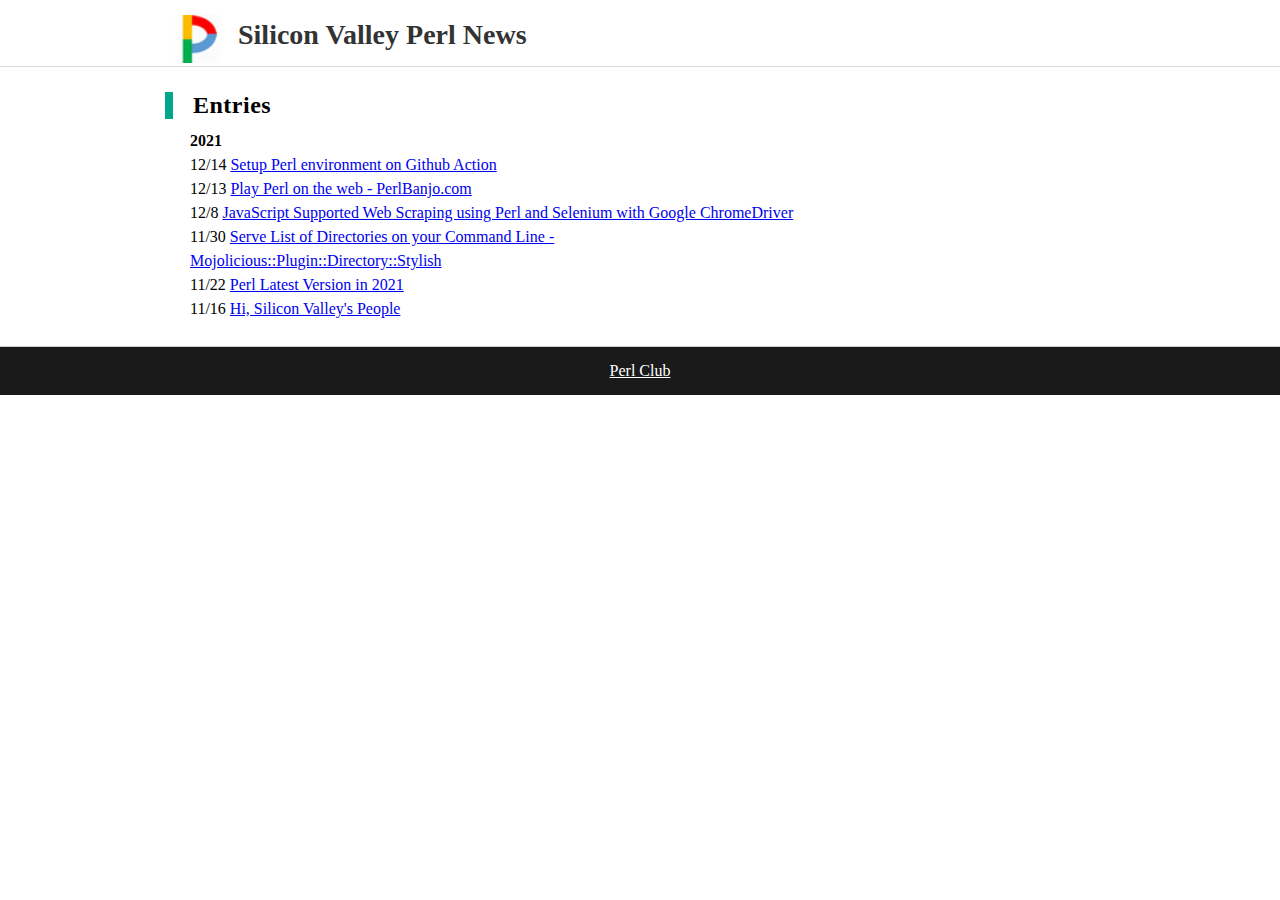
<file: list.html>
<!DOCTYPE html>
<html>
  <head>
    <!-- Google Automatic Advertising -->
<script async src="https://pagead2.googlesyndication.com/pagead/js/adsbygoogle.js?client=ca-pub-4525414114581084"
     crossorigin="anonymous"></script>

<!-- meta -->
<meta charset="UTF-8">
<meta name="viewport" content="width=device-width,initial-scale=1.0,minimum-scale=1.0">
<link rel="icon" type="image/x-icon" href="/images/siliconvalley_logo.png">
<link rel="stylesheet" type="text/css" href="/css/common.css">

<!-- Global site tag (gtag.js) - Google Analytics -->
<script async src="https://www.googletagmanager.com/gtag/js?id=G-SDHRVPJTWN"></script>
<script>
  window.dataLayer = window.dataLayer || [];
  function gtag(){dataLayer.push(arguments);}
  gtag('js', new Date());

  gtag('config', 'G-SDHRVPJTWN');
</script>

<title>Entries - Silicon Valley Perl News</title>
<meta name="description" content="Entries of Silicon Valley Perl News">
  </head>
  <body>
    <div class="container">
      <div class="header">
        <!-- header -->
<div class="main">
  <h1>
    <a href="/">Silicon Valley Perl News</a>
  </h1>
</div>

      </div>
      <div class="main">
        <div class="content">
          <div class="entry">
  <div class="top">
    <!-- top -->

  </div>
  <div class="middle">
    <h2><a href="/list.html">Entries</a></h2>
<ul>
  <li style="list-style:none;">
    <b>2021</b>
  </li>
  <li style="list-style:none">
    12/14 <a href="/blog/20211214114342.html">Setup Perl environment on Github Action</a>
  </li>
  <li style="list-style:none">
    12/13 <a href="/blog/20211213135901.html">Play Perl on the web - PerlBanjo.com</a>
  </li>
  <li style="list-style:none">
    12/8 <a href="/blog/20211208112204.html">JavaScript Supported Web Scraping using Perl and Selenium with Google ChromeDriver</a>
  </li>
  <li style="list-style:none">
    11/30 <a href="/blog/20211130104741.html">Serve List of Directories on your Command Line - Mojolicious::Plugin::Directory::Stylish</a>
  </li>
  <li style="list-style:none">
    11/22 <a href="/blog/20211122154818.html">Perl Latest Version in 2021</a>
  </li>
  <li style="list-style:none">
    11/16 <a href="/blog/20211116104914.html">Hi, Silicon Valley's People</a>
  </li>
</ul>

  </div>
  <div class="bottom">
    <!-- bottom -->

  </div>
</div>

        </div>
        <div class="side">
          
        </div>
      </div>
      <div class="footer">
        <div class="perlri_link">
  <a rel="nofollow" href="https://perlclub.net/en">Perl Club</a>
</div>

      </div>
    </div>
  </body>
</html>
</file>
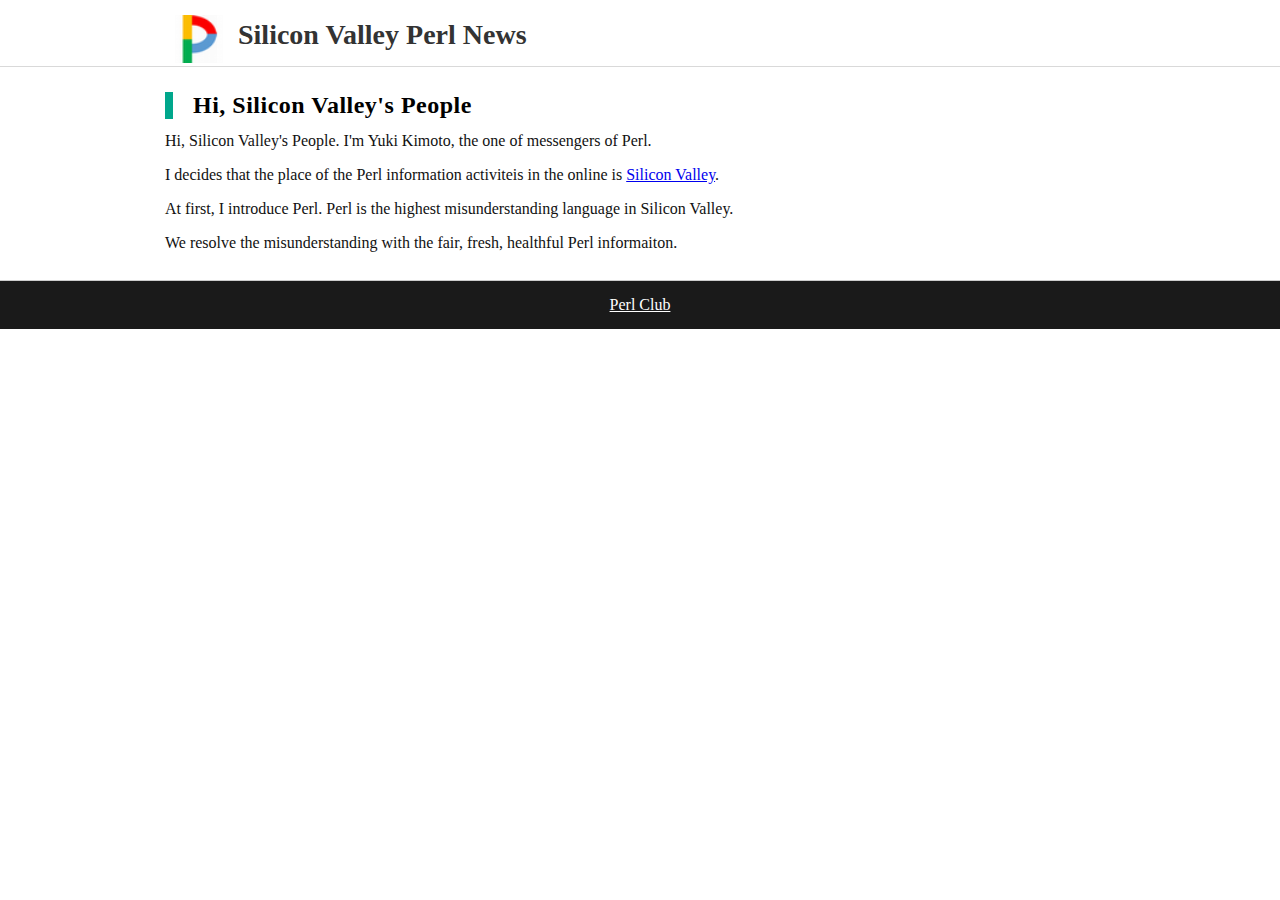
<file: blog/20211116104914.html>
<!DOCTYPE html>
<html>
  <head>
    <!-- Google Automatic Advertising -->
<script async src="https://pagead2.googlesyndication.com/pagead/js/adsbygoogle.js?client=ca-pub-4525414114581084"
     crossorigin="anonymous"></script>

<!-- meta -->
<meta charset="UTF-8">
<meta name="viewport" content="width=device-width,initial-scale=1.0,minimum-scale=1.0">
<link rel="icon" type="image/x-icon" href="/images/siliconvalley_logo.png">
<link rel="stylesheet" type="text/css" href="/css/common.css">

<!-- Global site tag (gtag.js) - Google Analytics -->
<script async src="https://www.googletagmanager.com/gtag/js?id=G-SDHRVPJTWN"></script>
<script>
  window.dataLayer = window.dataLayer || [];
  function gtag(){dataLayer.push(arguments);}
  gtag('js', new Date());

  gtag('config', 'G-SDHRVPJTWN');
</script>

<title>Hi, Silicon Valley's People - Silicon Valley Perl News</title>
<meta name="description" content="Hi, Silicon Valley's People. I'm Yuki Kimoto, the one of messengers of Perl.">
  </head>
  <body>
    <div class="container">
      <div class="header">
        <!-- header -->
<div class="main">
  <h1>
    <a href="/">Silicon Valley Perl News</a>
  </h1>
</div>

      </div>
      <div class="main">
        <div class="content">
          <div class="entry">
  <div class="top">
    <!-- top -->

  </div>
  <div class="middle">
    <h2><a href="/blog/20211116104914.html">Hi, Silicon Valley's People</a></h2>
<p>
  Hi, Silicon Valley's People. I'm Yuki Kimoto, the one of messengers of Perl.
</p>
<div style="width:calc(100% - 30px);margin:10px auto;">
  <script async src="https://pagead2.googlesyndication.com/pagead/js/adsbygoogle.js?client=ca-pub-4525414114581084"
       crossorigin="anonymous"></script>
  <ins class="adsbygoogle"
       style="display:block"
       data-ad-client="ca-pub-4525414114581084"
       data-ad-slot="2828858335"
       data-ad-format="auto"
       data-full-width-responsive="true"></ins>
  <script>
       (adsbygoogle = window.adsbygoogle || []).push({});
  </script>
</div>


<p>
  I decides that the place of the Perl information activiteis in the online is <a href="https://en.wikipedia.org/wiki/Silicon_Valley">Silicon Valley</a>.
</p>
<p>
  At first, I introduce Perl. Perl is the highest misunderstanding language in Silicon Valley.
</p>
<p>
  We resolve the misunderstanding with the fair, fresh, healthful Perl informaiton.
</p>

  </div>
  <div class="bottom">
    <!-- bottom -->

  </div>
</div>

        </div>
        <div class="side">
          
        </div>
      </div>
      <div class="footer">
        <div class="perlri_link">
  <a rel="nofollow" href="https://perlclub.net/en">Perl Club</a>
</div>

      </div>
    </div>
  </body>
</html>
</file>
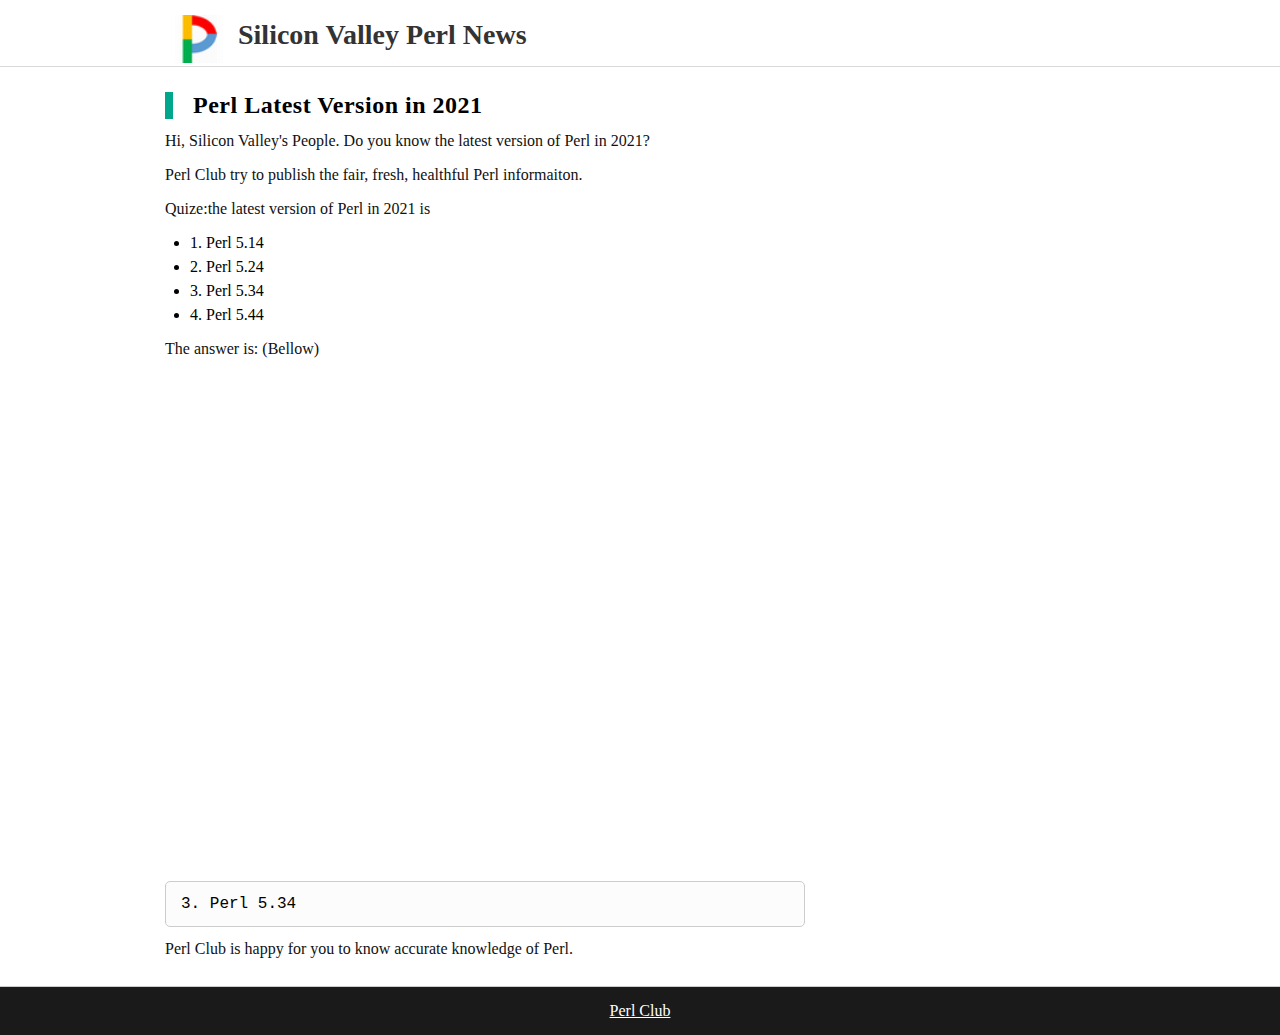
<file: blog/20211122154818.html>
<!DOCTYPE html>
<html>
  <head>
    <!-- Google Automatic Advertising -->
<script async src="https://pagead2.googlesyndication.com/pagead/js/adsbygoogle.js?client=ca-pub-4525414114581084"
     crossorigin="anonymous"></script>

<!-- meta -->
<meta charset="UTF-8">
<meta name="viewport" content="width=device-width,initial-scale=1.0,minimum-scale=1.0">
<link rel="icon" type="image/x-icon" href="/images/siliconvalley_logo.png">
<link rel="stylesheet" type="text/css" href="/css/common.css">

<!-- Global site tag (gtag.js) - Google Analytics -->
<script async src="https://www.googletagmanager.com/gtag/js?id=G-SDHRVPJTWN"></script>
<script>
  window.dataLayer = window.dataLayer || [];
  function gtag(){dataLayer.push(arguments);}
  gtag('js', new Date());

  gtag('config', 'G-SDHRVPJTWN');
</script>

<title>Perl Latest Version in 2021 - Silicon Valley Perl News</title>
<meta name="description" content="Hi, Silicon Valley's People. Do you know the latest version of Perl in 2021?">
  </head>
  <body>
    <div class="container">
      <div class="header">
        <!-- header -->
<div class="main">
  <h1>
    <a href="/">Silicon Valley Perl News</a>
  </h1>
</div>

      </div>
      <div class="main">
        <div class="content">
          <div class="entry">
  <div class="top">
    <!-- top -->

  </div>
  <div class="middle">
    <h2><a href="/blog/20211122154818.html">Perl Latest Version in 2021</a></h2>
<p>
  Hi, Silicon Valley's People. Do you know the latest version of Perl in 2021?
</p>
<div style="width:calc(100% - 30px);margin:10px auto;">
  <script async src="https://pagead2.googlesyndication.com/pagead/js/adsbygoogle.js?client=ca-pub-4525414114581084"
       crossorigin="anonymous"></script>
  <ins class="adsbygoogle"
       style="display:block"
       data-ad-client="ca-pub-4525414114581084"
       data-ad-slot="2828858335"
       data-ad-format="auto"
       data-full-width-responsive="true"></ins>
  <script>
       (adsbygoogle = window.adsbygoogle || []).push({});
  </script>
</div>


<p>
  Perl Club try to publish the fair, fresh, healthful Perl informaiton.
</p>
<p>
  Quize:the latest version of Perl in 2021 is
</p>
<ul>
  <li>1. Perl 5.14</li>
  <li>2. Perl 5.24</li>
  <li>3. Perl 5.34</li>
  <li>4. Perl 5.44</li>
</ul>
<p>
  The answer is: (Bellow)
</p>
<div style="height:500px">
</div>
<pre>
3. Perl 5.34
</pre>
<p>
  Perl Club is happy for you to know accurate knowledge of Perl.
</p>

  </div>
  <div class="bottom">
    <!-- bottom -->

  </div>
</div>

        </div>
        <div class="side">
          
        </div>
      </div>
      <div class="footer">
        <div class="perlri_link">
  <a rel="nofollow" href="https://perlclub.net/en">Perl Club</a>
</div>

      </div>
    </div>
  </body>
</html>
</file>
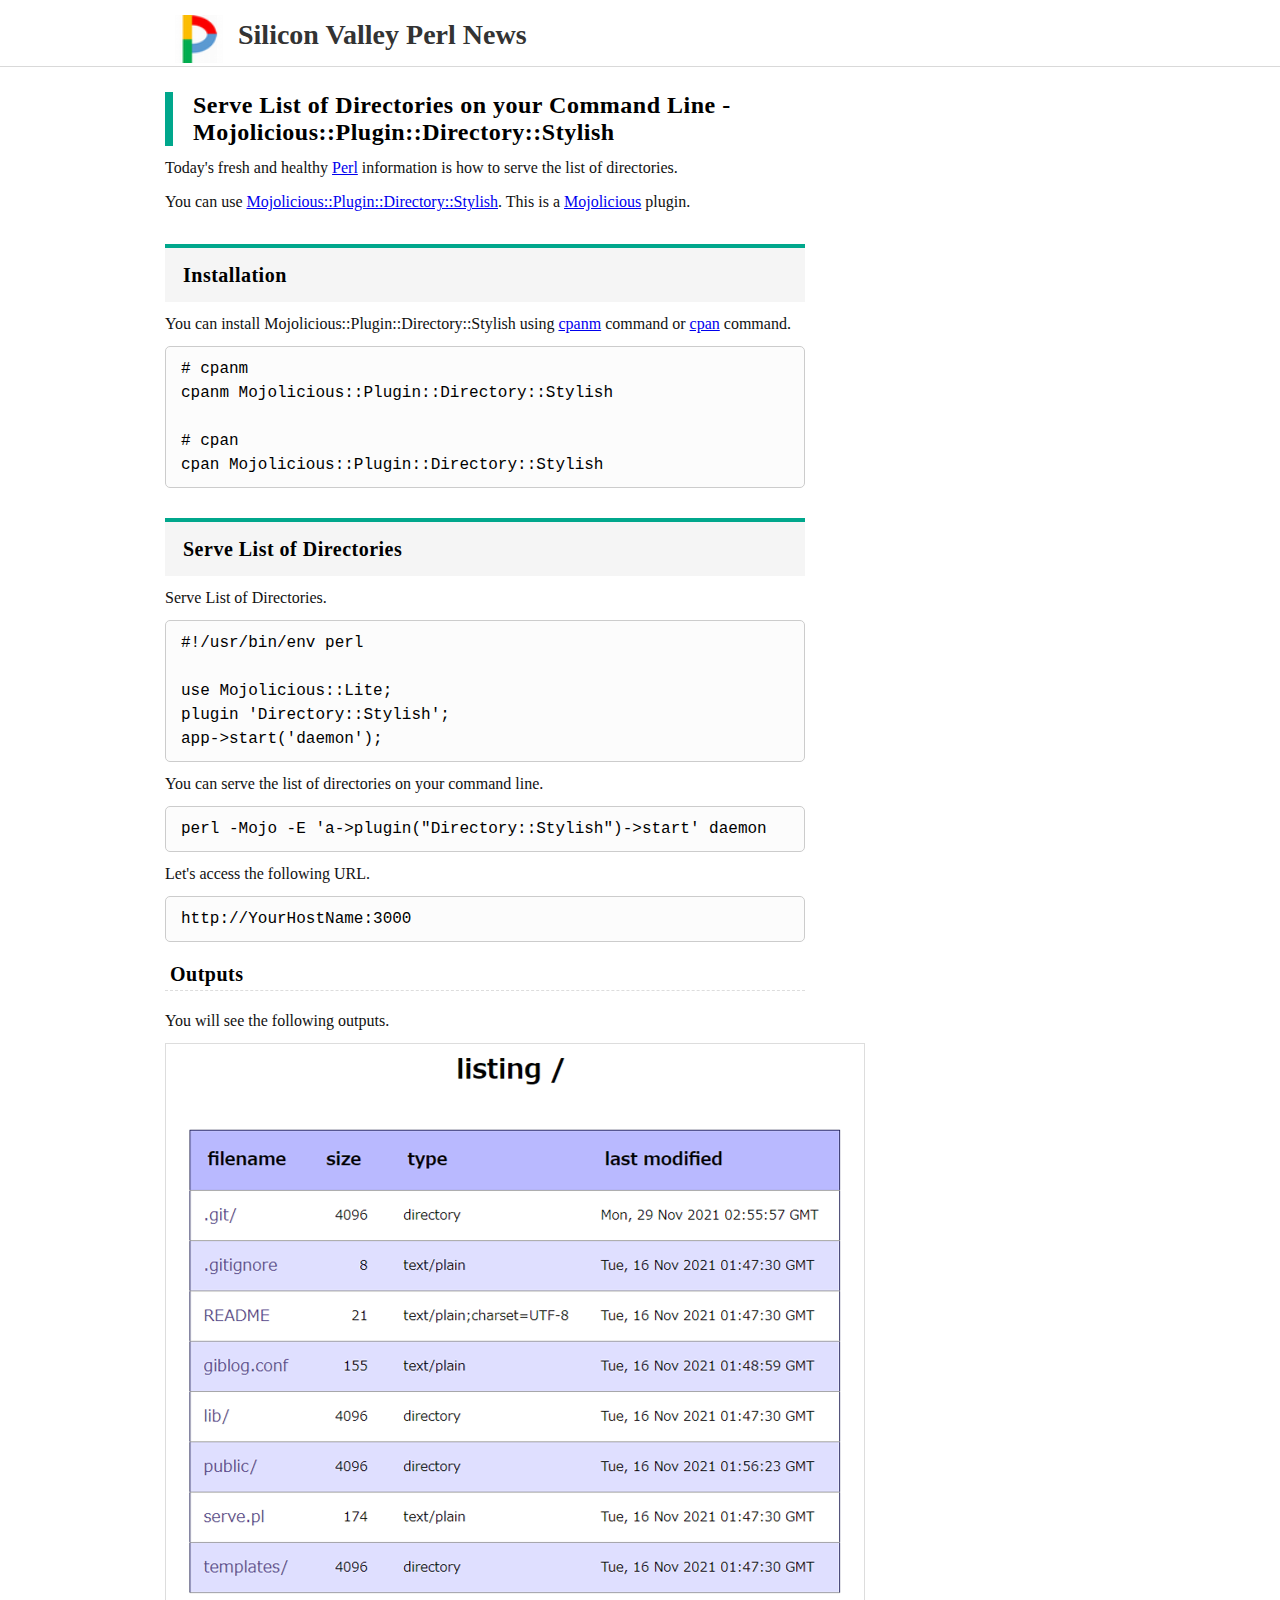
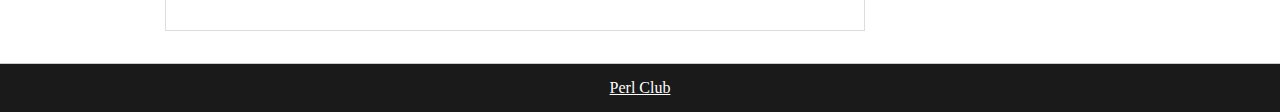
<file: blog/20211130104741.html>
<!DOCTYPE html>
<html>
  <head>
    <!-- Google Automatic Advertising -->
<script async src="https://pagead2.googlesyndication.com/pagead/js/adsbygoogle.js?client=ca-pub-4525414114581084"
     crossorigin="anonymous"></script>

<!-- meta -->
<meta charset="UTF-8">
<meta name="viewport" content="width=device-width,initial-scale=1.0,minimum-scale=1.0">
<link rel="icon" type="image/x-icon" href="/images/siliconvalley_logo.png">
<link rel="stylesheet" type="text/css" href="/css/common.css">

<!-- Global site tag (gtag.js) - Google Analytics -->
<script async src="https://www.googletagmanager.com/gtag/js?id=G-SDHRVPJTWN"></script>
<script>
  window.dataLayer = window.dataLayer || [];
  function gtag(){dataLayer.push(arguments);}
  gtag('js', new Date());

  gtag('config', 'G-SDHRVPJTWN');
</script>

<title>Serve List of Directories on your Command Line - Mojolicious::Plugin::Directory::Stylish - Silicon Valley Perl News</title>
<meta name="description" content="Today's fresh and healthy Perl information is how to serve the list of directories.">
  </head>
  <body>
    <div class="container">
      <div class="header">
        <!-- header -->
<div class="main">
  <h1>
    <a href="/">Silicon Valley Perl News</a>
  </h1>
</div>

      </div>
      <div class="main">
        <div class="content">
          <div class="entry">
  <div class="top">
    <!-- top -->

  </div>
  <div class="middle">
    <h2><a href="/blog/20211130104741.html">Serve List of Directories on your Command Line - Mojolicious::Plugin::Directory::Stylish</a></h2>
<p>
  Today's fresh and healthy <a href="https://en.perlzemi.com">Perl</a> information is how to serve the list of directories.
</p>
<div style="width:calc(100% - 30px);margin:10px auto;">
  <script async src="https://pagead2.googlesyndication.com/pagead/js/adsbygoogle.js?client=ca-pub-4525414114581084"
       crossorigin="anonymous"></script>
  <ins class="adsbygoogle"
       style="display:block"
       data-ad-client="ca-pub-4525414114581084"
       data-ad-slot="2828858335"
       data-ad-format="auto"
       data-full-width-responsive="true"></ins>
  <script>
       (adsbygoogle = window.adsbygoogle || []).push({});
  </script>
</div>


<p>
  You can use <a href="https://metacpan.org/pod/Mojolicious::Plugin::Directory::Stylish">Mojolicious::Plugin::Directory::Stylish</a>. This is a <a href="https://en.mojolicious.perlzemi.com/">Mojolicious</a> plugin.
</p>
<h3>Installation</h3>
<p>
  You can install Mojolicious::Plugin::Directory::Stylish using <a href="https://en.perlzemi.com/blog/20101027127859.html">cpanm</a> command or <a href="https://en.perlzemi.com/blog/20100504127089.html">cpan</a> command.
</p>
<pre>
# cpanm
cpanm Mojolicious::Plugin::Directory::Stylish

# cpan
cpan Mojolicious::Plugin::Directory::Stylish
</pre>
<h3>Serve List of Directories</h3>
<p>
  Serve List of Directories.
</p>
<pre>
#!/usr/bin/env perl

use Mojolicious::Lite;
plugin 'Directory::Stylish';
app-&gt;start('daemon');
</pre>
<p>
  You can serve the list of directories on your command line.
</p>
<pre>
perl -Mojo -E 'a-&gt;plugin("Directory::Stylish")-&gt;start' daemon
</pre>
<p>
  Let's access the following URL.
</p>
<pre>
http://YourHostName:3000
</pre>
<h4>Outputs</h4>
<p>
  You will see the following outputs.
</p>
<p>
  <img src="/images/mojolicious_plugin_directory_stylish.png" style="border:1px solid #ddd">
</p>

  </div>
  <div class="bottom">
    <!-- bottom -->

  </div>
</div>

        </div>
        <div class="side">
          
        </div>
      </div>
      <div class="footer">
        <div class="perlri_link">
  <a rel="nofollow" href="https://perlclub.net/en">Perl Club</a>
</div>

      </div>
    </div>
  </body>
</html>
</file>
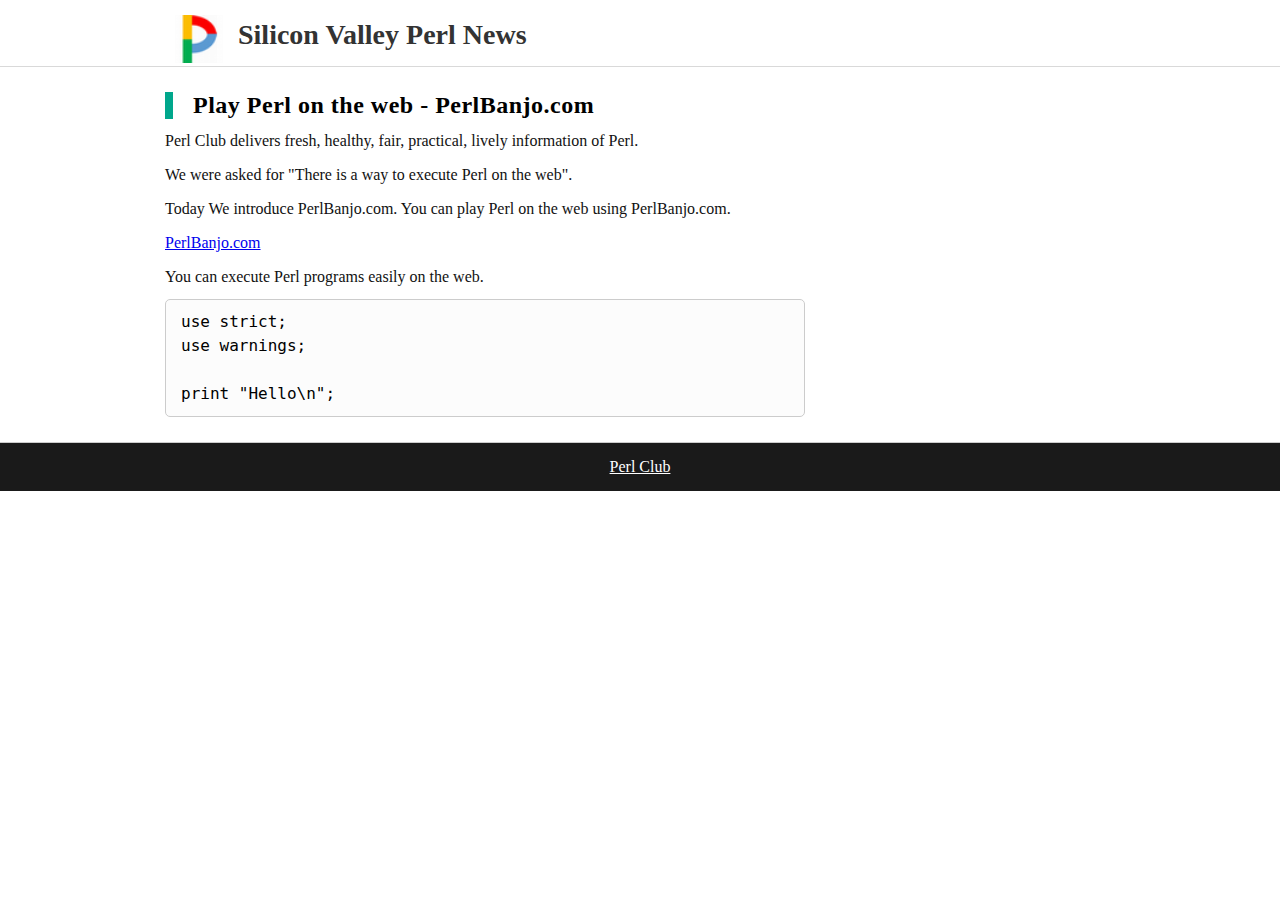
<file: blog/20211213135901.html>
<!DOCTYPE html>
<html>
  <head>
    <!-- Google Automatic Advertising -->
<script async src="https://pagead2.googlesyndication.com/pagead/js/adsbygoogle.js?client=ca-pub-4525414114581084"
     crossorigin="anonymous"></script>

<!-- meta -->
<meta charset="UTF-8">
<meta name="viewport" content="width=device-width,initial-scale=1.0,minimum-scale=1.0">
<link rel="icon" type="image/x-icon" href="/images/siliconvalley_logo.png">
<link rel="stylesheet" type="text/css" href="/css/common.css">

<!-- Global site tag (gtag.js) - Google Analytics -->
<script async src="https://www.googletagmanager.com/gtag/js?id=G-SDHRVPJTWN"></script>
<script>
  window.dataLayer = window.dataLayer || [];
  function gtag(){dataLayer.push(arguments);}
  gtag('js', new Date());

  gtag('config', 'G-SDHRVPJTWN');
</script>

<title>Play Perl on the web - PerlBanjo.com - Silicon Valley Perl News</title>
<meta name="description" content="Perl Club delivers fresh, healthy, fair, practical, lively information of Perl.">
  </head>
  <body>
    <div class="container">
      <div class="header">
        <!-- header -->
<div class="main">
  <h1>
    <a href="/">Silicon Valley Perl News</a>
  </h1>
</div>

      </div>
      <div class="main">
        <div class="content">
          <div class="entry">
  <div class="top">
    <!-- top -->

  </div>
  <div class="middle">
    <h2><a href="/blog/20211213135901.html">Play Perl on the web - PerlBanjo.com</a></h2>
<p>
  Perl Club delivers fresh, healthy, fair, practical, lively information of Perl.
</p>
<div style="width:calc(100% - 30px);margin:10px auto;">
  <script async src="https://pagead2.googlesyndication.com/pagead/js/adsbygoogle.js?client=ca-pub-4525414114581084"
       crossorigin="anonymous"></script>
  <ins class="adsbygoogle"
       style="display:block"
       data-ad-client="ca-pub-4525414114581084"
       data-ad-slot="2828858335"
       data-ad-format="auto"
       data-full-width-responsive="true"></ins>
  <script>
       (adsbygoogle = window.adsbygoogle || []).push({});
  </script>
</div>


<p>
  We were asked for "There is a way to execute Perl on the web".
</p>
<p>
  Today We introduce PerlBanjo.com. You can play Perl on the web using PerlBanjo.com.
</p>
<p>
  <a href="https://perlbanjo.com/">PerlBanjo.com</a>
</p>
<p>
  You can execute Perl programs easily on the web.
</p>
<pre>
use strict;
use warnings;

print "Hello\n";
</pre>

  </div>
  <div class="bottom">
    <!-- bottom -->

  </div>
</div>

        </div>
        <div class="side">
          
        </div>
      </div>
      <div class="footer">
        <div class="perlri_link">
  <a rel="nofollow" href="https://perlclub.net/en">Perl Club</a>
</div>

      </div>
    </div>
  </body>
</html>
</file>
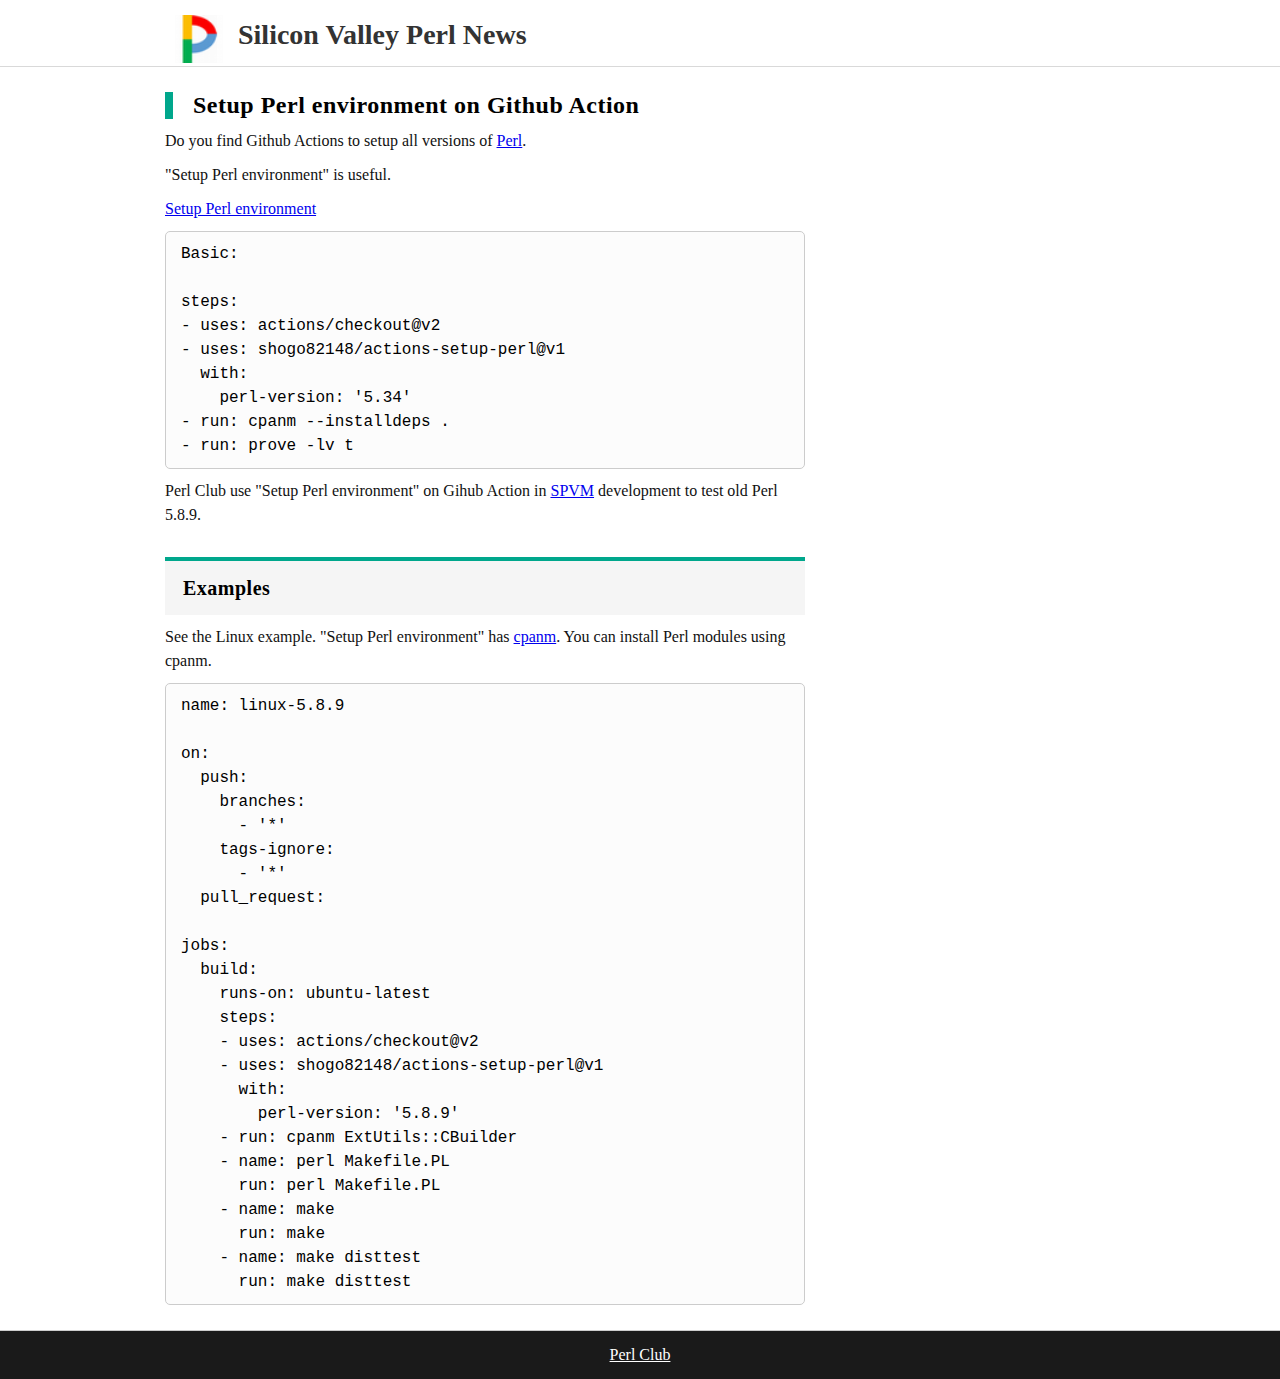
<file: blog/20211214114342.html>
<!DOCTYPE html>
<html>
  <head>
    <!-- Google Automatic Advertising -->
<script async src="https://pagead2.googlesyndication.com/pagead/js/adsbygoogle.js?client=ca-pub-4525414114581084"
     crossorigin="anonymous"></script>

<!-- meta -->
<meta charset="UTF-8">
<meta name="viewport" content="width=device-width,initial-scale=1.0,minimum-scale=1.0">
<link rel="icon" type="image/x-icon" href="/images/siliconvalley_logo.png">
<link rel="stylesheet" type="text/css" href="/css/common.css">

<!-- Global site tag (gtag.js) - Google Analytics -->
<script async src="https://www.googletagmanager.com/gtag/js?id=G-SDHRVPJTWN"></script>
<script>
  window.dataLayer = window.dataLayer || [];
  function gtag(){dataLayer.push(arguments);}
  gtag('js', new Date());

  gtag('config', 'G-SDHRVPJTWN');
</script>

<title>Setup Perl environment on Github Action - Silicon Valley Perl News</title>
<meta name="description" content="Do you find Github Actions to setup all versions of Perl.">
  </head>
  <body>
    <div class="container">
      <div class="header">
        <!-- header -->
<div class="main">
  <h1>
    <a href="/">Silicon Valley Perl News</a>
  </h1>
</div>

      </div>
      <div class="main">
        <div class="content">
          <div class="entry">
  <div class="top">
    <!-- top -->

  </div>
  <div class="middle">
    <h2><a href="/blog/20211214114342.html">Setup Perl environment on Github Action</a></h2>
<p>
  Do you find Github Actions to setup all versions of <a href="https://en.perlzemi.com/">Perl</a>.
</p>
<div style="width:calc(100% - 30px);margin:10px auto;">
  <script async src="https://pagead2.googlesyndication.com/pagead/js/adsbygoogle.js?client=ca-pub-4525414114581084"
       crossorigin="anonymous"></script>
  <ins class="adsbygoogle"
       style="display:block"
       data-ad-client="ca-pub-4525414114581084"
       data-ad-slot="2828858335"
       data-ad-format="auto"
       data-full-width-responsive="true"></ins>
  <script>
       (adsbygoogle = window.adsbygoogle || []).push({});
  </script>
</div>


<p>
  "Setup Perl environment" is useful.
</p>
<p>
  <a href="https://github.com/marketplace/actions/setup-perl-environment">Setup Perl environment</a>
</p>
<pre>
Basic:

steps:
- uses: actions/checkout@v2
- uses: shogo82148/actions-setup-perl@v1
  with:
    perl-version: '5.34'
- run: cpanm --installdeps .
- run: prove -lv t
</pre>
<p>
  Perl Club use "Setup Perl environment" on Gihub Action in <a href="https://github.com/yuki-kimoto/SPVM">SPVM</a> development to test old Perl 5.8.9.
</p>
<h3>Examples</h3>
<p>
  See the Linux example. "Setup Perl environment" has <a href="https://en.perlzemi.com/blog/20101027127859.html">cpanm</a>. You can install Perl modules using cpanm.
</p>
<pre>
name: linux-5.8.9

on:
  push:
    branches:
      - '*'
    tags-ignore:
      - '*'
  pull_request:

jobs:
  build:
    runs-on: ubuntu-latest
    steps:
    - uses: actions/checkout@v2
    - uses: shogo82148/actions-setup-perl@v1
      with:
        perl-version: '5.8.9'
    - run: cpanm ExtUtils::CBuilder
    - name: perl Makefile.PL
      run: perl Makefile.PL
    - name: make
      run: make
    - name: make disttest
      run: make disttest
</pre>

  </div>
  <div class="bottom">
    <!-- bottom -->

  </div>
</div>

        </div>
        <div class="side">
          
        </div>
      </div>
      <div class="footer">
        <div class="perlri_link">
  <a rel="nofollow" href="https://perlclub.net/en">Perl Club</a>
</div>

      </div>
    </div>
  </body>
</html>
</file>
<file: css/common.css>
/* Default settings */
  
  /* all */
  * {
    margin:0;
    padding:0;
    box-sizing: border-box;
    -webkit-text-size-adjust:100%;
  }
  a, a:visited {
    color:#0000EE;
  }
  
  /* header */
  .header {
    margin:0 auto;
    background:#fff;
    margin-bottom:15px;
    border-bottom:1px solid #D9D9D9;
  }
  
  /* footer */
  .footer {
    background:#1A1A1A;
    margin-top:15px;
    text-align:center;
    padding:15px 0;
    border-top:1px solid #ccc;
  }
  .footer a, .footer a:visited {
    color:white;
  }
  
  /* container */
  .container {
    background:#F2EFE;
  }
  
  /* main */
  .main {
    max-width:960px;
    width:100%;
    margin: 0 auto;
    padding:0 5px;
  }
  .main:after {
    content:"";
    display:block;
    clear:both;
  }
  
  /* content */
  .content {
    float:left;
    width:calc(100% - 280px - 30px);
  }
  
  /* entry */
  .entry {
    background:white;
    margin-bottom:10px;
  }
  .entry li {
    margin-left:25px;
    line-height:1.5;
  }
  
  /* side */
  .side {
    float:left;
    width:280px;
    margin-left:30px;
    padding-top:16px;
  }
  
  /* tags */
  h1 {
    max-width:1020px;
    width:100%;
    font-size:28px;
    padding:19px 10px 15px 73px;
    background:url(/images/siliconvalley_logo.png) no-repeat 10px 15px;
    background-size:48px;
  }
  h1 a, h1 a:visited {
    color:white;
    text-decoration:none;
    color:#333;
  }
  h2 {
    font-size:24px;
    margin:10px 0;
    padding-left:20px;
    letter-spacing:0.5px;
    border-left:8px solid #00A78C;
  }
  h2 a, h2 a:visited {
    text-decoration:none;
    color:#000;
  }
  h3 {
    font-size:20px;
    border-top:4px solid #00A78C;
    padding:16px 0px 15px 18px;
    letter-spacing:0.5px;
    margin:15px 0 10px 0;
    background:#F5F5F5;
    margin-top:30px;
  }
  h4 {
    font-size:20px;
    font-weight:bold;
    padding:6px 0px 4px 5px;
    letter-spacing:0.5px;
    margin:15px 0 18px 0;
    border-bottom:dashed 1px #ddd;
  }
  p {
    font-size:16px;
    color:#111;
    margin:10px 0;
    line-height:1.5;
  }
  pre {
    font-size:16px;
    background:#FCFCFC;
    border:1px solid #CCCCCC;
    border-radius:5px;
    padding:10px 15px;
    margin:10px 0;
    line-height:1.5;
    white-space:pre-wrap;
  }
  blockquote {
    font-size:16px;
    background:#FCFCFC;
    border:1px solid #CCCCCC;
    border-radius:5px;
    padding:10px 15px;
    margin:10px 0;
    line-height:1.5;
  }

  table {
    border-collapse: collapse;
    margin-left:15px;
  }

  table th {
    border:1px solid #ddd;
    padding:7px;
    background:#eee;
    font-weight:bold;
  }

  table td {
    border:1px solid #ddd;
    padding:7px;
  }
  
  /* advanced */
  .day {
    text-align:right;
    color:#999;
  }
  .before-days {
    text-align:center;
  }
  .side_list {
    margin-bottom:30px;
  }
  .side_list_title {
    background:#009D82;
    color:white;
    font-weight:bold;
    padding: 12px 0px 10px 0px;
    text-align:center;
    border:1px solid #009D82;
  }
  .side_list ul {
    border:1px solid #ccc;
  }
  .side_list li {
    list-style:none;
    background:white;
    border-bottom:1px solid #E5E5E5;
    padding:12px 0px 10px 15px;
  }
  .side li:last-child {
    border-bottom:none;
  }

/* Tablet and Smart phone */
@media only screen and (max-width:960px) {
  .content {
    float:none;
    width:97%;
    margin:0 auto;
    margin-bottom:15px;
  }
  .side {
    float:none;
    width:97%;
    margin:0 auto;
  }
}
</file>
